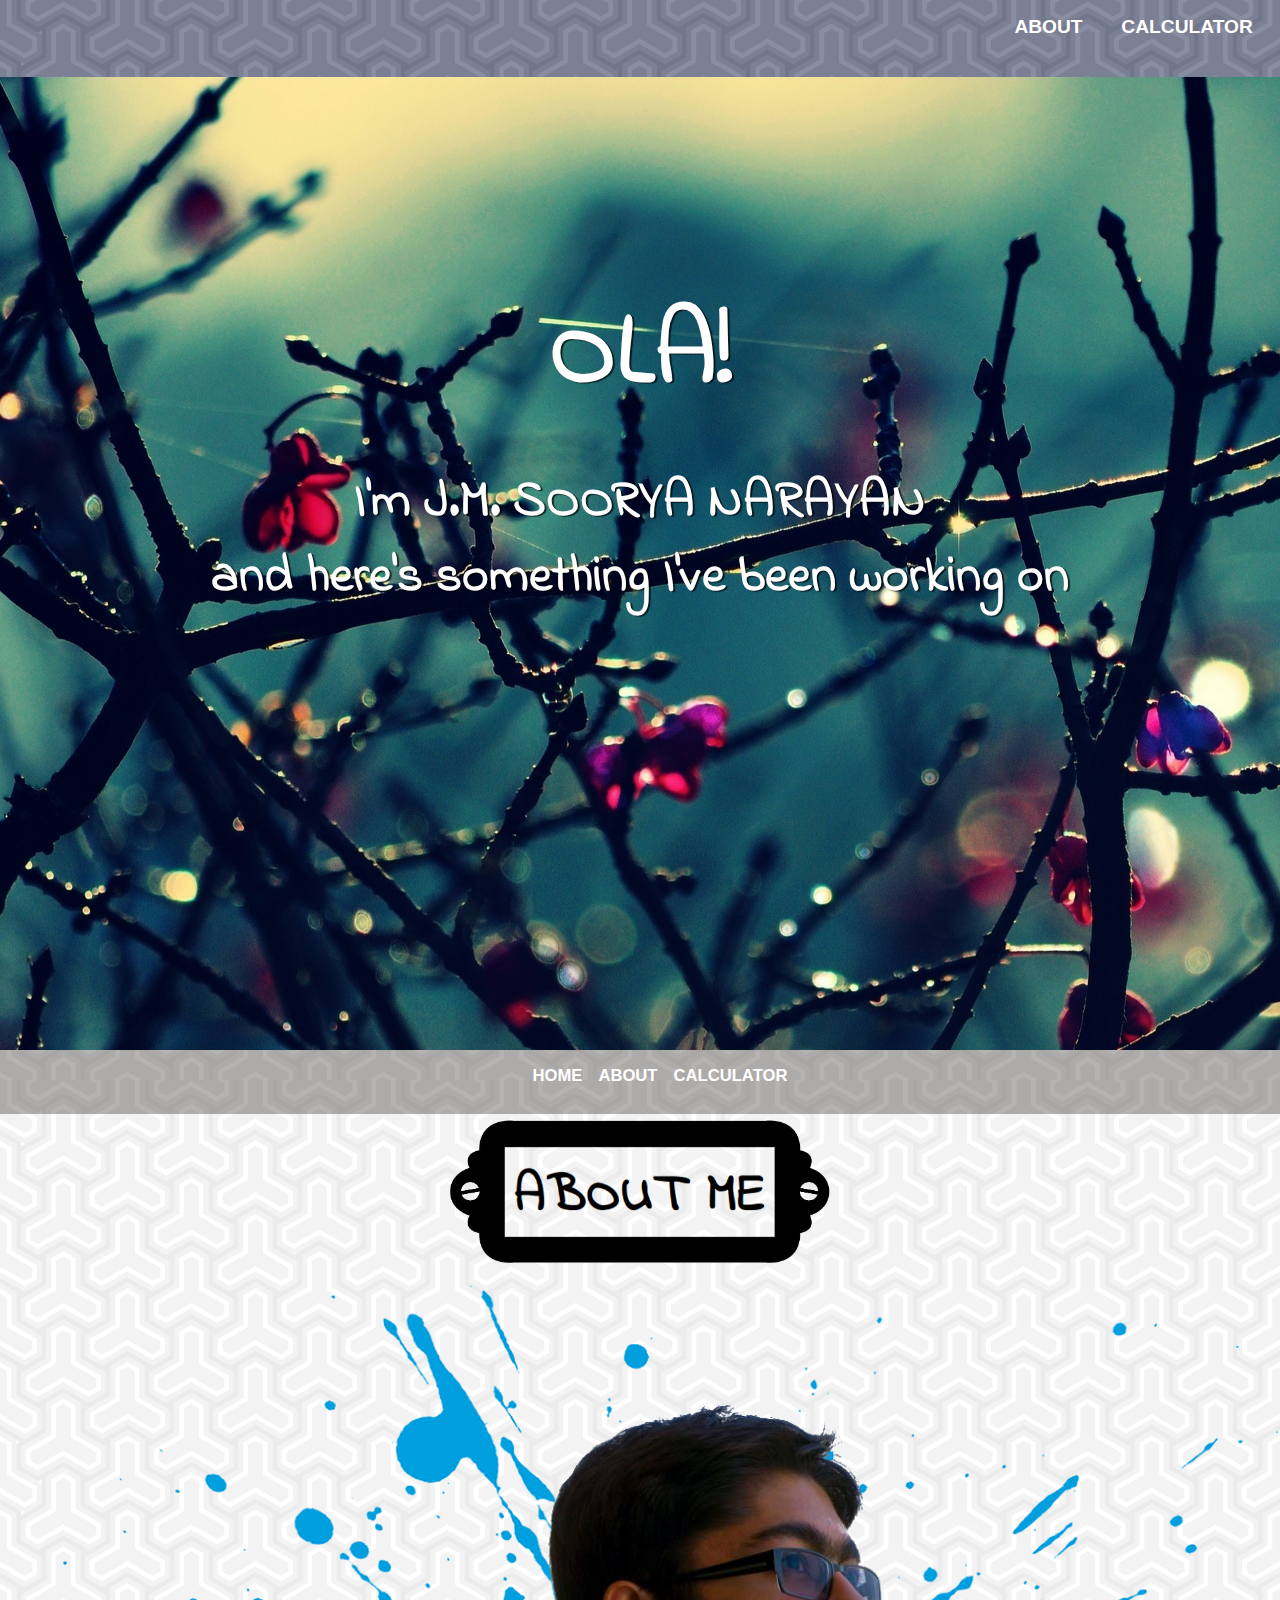
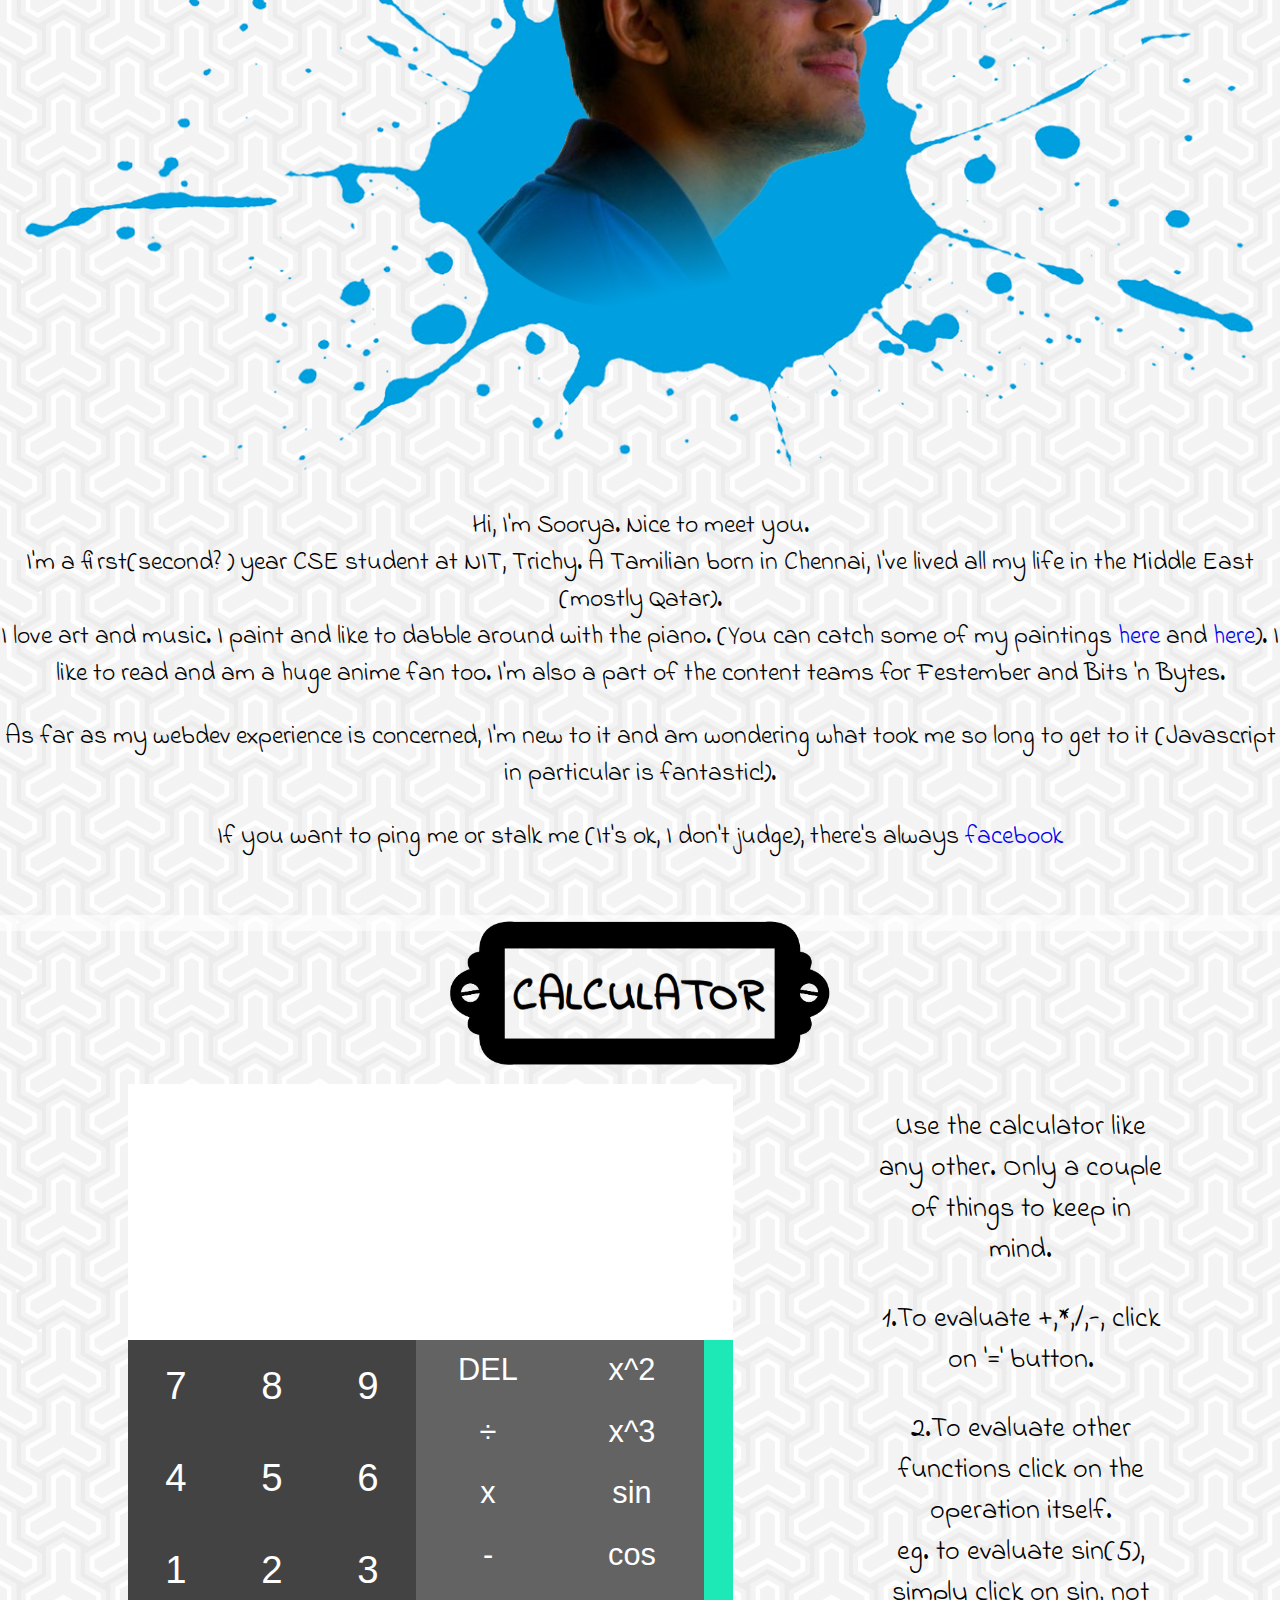
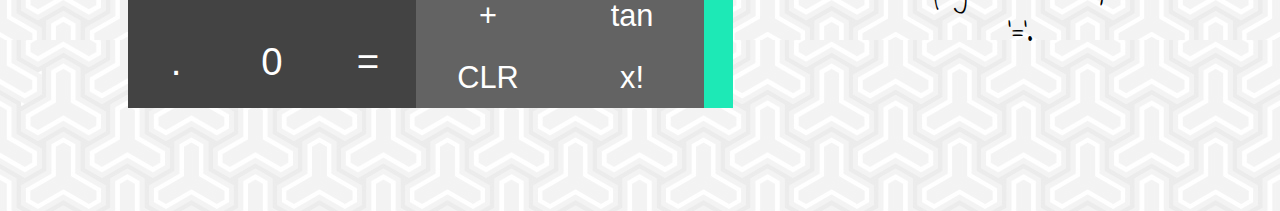
<file: index.html>
<!DOCTYPE html>
<html lang="en">
<head>
	<meta charset="UTF-8">
	<title>Task1</title>
	<link rel="stylesheet" href="calc.css">
	<link rel="stylesheet" href="tabs.css">
	<link href='http://fonts.googleapis.com/css?family=Stalemate' rel='stylesheet' type='text/css'>
	<link href='http://fonts.googleapis.com/css?family=Indie+Flower' rel='stylesheet' type='text/css'>
	
</head>
<body>
	<nav class="top" >
		<ul id="one">
			<li><a href="#about">About</a></li>
 			<li><a href="#calc">Calculator</a></li>
		</ul>
	</nav>
	
	<div class="inspiration" style="padding-top:8em;">
	
		<h1 class="big">OLA!</h1>
		<h1>I'm <b>J.M. SOORYA NARAYAN</b><br> and here's something I've been working on</h1>
		
	</div>
	<nav class="menu" >
		<ul id="two">
			<li><a href="#top">Home</a></li>
 			<li><a href="#about">About</a></li>
 			<li><a href="#calc">Calculator</a></li>
		</ul>
	</nav>
	<div class="content" id="about">

  		<div style="padding-top:1em;padding-bottom:2em;">
  		<img style="width:30%;"src="images/abt.png"/>
  		<img title="Only decent image of myself I could find" src="images/me.png"/>
    		<p>Hi, I'm Soorya. Nice to meet you.<br> I'm a first(second? ) year CSE student at NIT, Trichy. A Tamilian born in Chennai, I've lived all my life in the Middle East (mostly Qatar). <br>I love art and music. I paint and like to dabble around with the piano. (You can catch some of my paintings <a href="https://www.facebook.com/soorya.narayan.5/media_set?set=a.494123780598551.112245.100000027992804&type=3" target="_blank">here</a> and <a href="https://www.facebook.com/soorya.narayan.5/media_set?set=a.212606398750292.55399.100000027992804&type=3" target="_blank">here</a>). I like to read and am a huge anime fan too. I'm also a part of the content teams for Festember and Bits 'n Bytes.</p>
    		<p>As far as my webdev experience is concerned, I'm new to it and am wondering what took me so long to get to it (Javascript in particular is fantastic!).
    		</p>
    		<p>
    		If you want to ping me or stalk me (It's ok, I don't judge), there's always <a href="https://www.facebook.com/soorya.narayan.5">facebook</a>
    		</p>
  		</div>
  	</div><div class="content" id="calc" style="padding-bottom:4em;">
  		<img style="width:30%;"src="images/cal.png"/>
  		<br>
  	<div class="filler"></div>
  	<div id="calculator">
	<!-- Screen -->
	<div id="info">
		Use the calculator like any other. Only a couple of things to keep in mind.
		<p>1.To evaluate +,*,/,-, click on '=' button.</p>
		<p>2.To evaluate other functions click on the operation itself.<br>
		eg. to evaluate sin(5), simply click on sin, not '='.</p>
	</div>	
	<div class="screen" id="scrn">
		<div class="expression"></div>
		<div class="result"></div>
	</div>
	
	<div class="keys">
		<!-- keys -->
		<div><button>7</button><button>8</button><button>9</button>
		</div>
		<div>
		<button>4</button><button>5</button><button>6</button>
		</div
>		<div>
		<button>1</button><button>2</button><button>3</button
>		</div>
		<div>
		<button>.</button><button>0</button><button>=</button>
		</div>
		</div>
	<div class="sidebar">
		<!-- operators -->
		<div><button  >DEL</button></div>
		<div><button  >÷</button></div>
		<div><button  >x</button></div>
		<div><button  >-</button></div>
		<div><button  >+</button></div>
		<div><button  >CLR</button></div>
	</div>
		<div id="scientific" class="sidebar">
	<div><button>x^2</button></div>
		<div><button >x^3</button></div>
		<div><button >sin</button></div>
		<div><button >cos</button></div>
		<div><button >tan</button></div>
		<div><button >x!</button></div>
	</div>
	<div class="edge"></div>

	</div>

	<script language="javascript" src="calc.js"></script>
	<script type="text/javascript" src="jquery-1.11.3.js"></script>
	<script language="javascript" src="tabs.js"></script> 	
	
  	</div>
  		
</body>
</html>
</file>
<file: calc.css>
.screen{
    width:52.5%;
    height:10em;
    min-width:270px;
    min-width: 29 0px;
    background:#FFFFFF;
    overflow: hidden;
}
.expression{
	padding-top:1em;
	width:95%;
  height:30%;
    text-align: right;
    font-family: 'Roboto', sans-serif;
    font-weight: 400;
    font-size: 3em;
    color: #434343;
}
.result{
    width:95%;
    text-align: right;
    font-family: 'Roboto', sans-serif;
    font-weight: 300;
    font-size: 1.6em;
    color: #434343;
}
button{	
  width: 33.33%;
  height:2.4em;
  border: 0;
  position: relative;
  text-align: center;
  font-family: 'Roboto', sans-serif;
  font-weight: 400;
  font-size: 1.5em;
  color: #FFFFFF;
  background: #434343;
  cursor: pointer;
  overflow: hidden;
  display: inline-block;
  text-decoration: none;
}
.sidebar{
    float:left;
	width:12.5%;
	min-width: 65px;
 }
.sidebar button{
  width:100%;
  height:2em;
  background: #636363;
  font-size: 1.2em;
}
.keys{
    float:left;
    width:25%;
    min-width:200px;
}

.edge{
    height:14.4em;
    background:#1DE9B6;
    float:left;
    width:2.5%;
    overflow:hidden;
    min-width:5px;
}
#calculator{
    overflow:hidden;
    position: relative;
    margin-left: auto;
    margin-right:auto;
}
.content p{
  padding:0 3 % 0 3%;
}
</file>
<file: tabs.css>
body { 
	font-size: 80%; 
	font-family: 'Lucida Grande', Verdana, Arial, Sans-Serif;
	padding:0;
	margin:0;
	background-image:url("images/Elegant_Background-18.jpg");
	width:100%;
}

.menu {
	background-color:rgba(12,2,3,0.3);
	//background: #fff;
	z-index: 200;
	width: 100%;
	//position: fixed;
    float:left;
    height:5em; 
	text-align:center;  
	border-bottom: 1px #fff; 	
}
.fixed {
    position: fixed;
    top: 0;
    left: 0;
    z-index: 1;
    width: 100%;
    //border-bottom: 5px solid #ffffff;
}
.menu ul {
    list-style: none;
	display: inline-table;
	text-align:center;
	margin:0 auto;
}

.menu li {
    text-transform:uppercase;
	display: inline-table;
	list-style: none; 
	font-family: 'PT Sans', sans-serif;
	text-transform:uppercase;
	display:inline-block;
	margin:0 auto;  
	padding-top:16px; 
	padding-left:8px;
	padding-right:8px;
}

.menu li a {
	text-decoration: none;
	font-size: 1.3em;
	color: #fff;
	font-weight: 700;
	display: inline-block;
    text-align: center;	
	display: inline;
	text-decoration: none;
}

.menu li a:hover,
.menu li a.selected {
	color: #212143;
	display: inline; 
	font-size:1.5em; 
}

.inspiration{
	clear:both;
	background:url("images/macro.jpg");
	width:100%;
	height:20em;
	text-align:center;
	color:white;
	font-family: 'Indie Flower', cursive;
	font-size:200%;
	text-shadow:2px 1px 1px rgba(0,0,0,.7);
	padding-bottom:10em;
}
.big{
	font-size:4em;
	margin:0;
	padding:0;	
}
h1{
	font-size:2em;
}
.top{
	background: rgba(22, 30, 69, 0.5);
	width: 100%;
	color:#77AA89; 
	position: relative;
    height:6em; 
	text-align:right;
	border-bottom: 1px #fff;
	margin-top:-1em;
}
}
.top ul {
    list-style: none;
	display: inline-table;
	margin:0 auto;
}

.top li {
    text-transform:uppercase;

	display: inline-table;
	list-style: none; 
	font-family: 'PT Sans', sans-serif;
	font-weight: 400;
	text-transform:uppercase;
	display:inline-block;
	margin:0 auto;  
	padding-top:16px; 
	padding-left:8px;
	padding-right:8px;
}

.top li a {
	text-decoration: none;
	font-size: 1.5em;
	color: #fff;
	font-weight: 600;
	display: inline-block;
	margin-right:1em;
    text-align: center;	
	display: inline;
	text-decoration: none;
}

.top li a:hover,
.top li a.selected {
	color: #F0DF99;
	display: inline;
	font-size:1.7em; 
}


#about{
	text-align:center;
background: rgba(255,255,255,0.6); 
margin-bottom:-16px;
padding:0;
}
#calc{
	text-align:center;
	font-family: 'Indie Flower', cursive;
	background: rgba(255,255,255,0.6);
}
.filler{
	float:left;
	width:10%;
	height:20px;
}
img{
	width:100%;
}
.big2{
	font-size:3em;
	color:#F2E098;

	font-weight:700;
}
.content {
	font-family: 'Indie Flower', cursive;
	font-size:2em;
}
.conntent p{
	padding-right:2em;
	padding-left:2em;
}
.content a{
	text-decoration: none;
	
}
.content a:hover{
	color:#51BCE7;
}
#info{
	float:right;
	width:25%;
	margin:2% 10% 0 0;
	font-size:110%;
}
</file>
